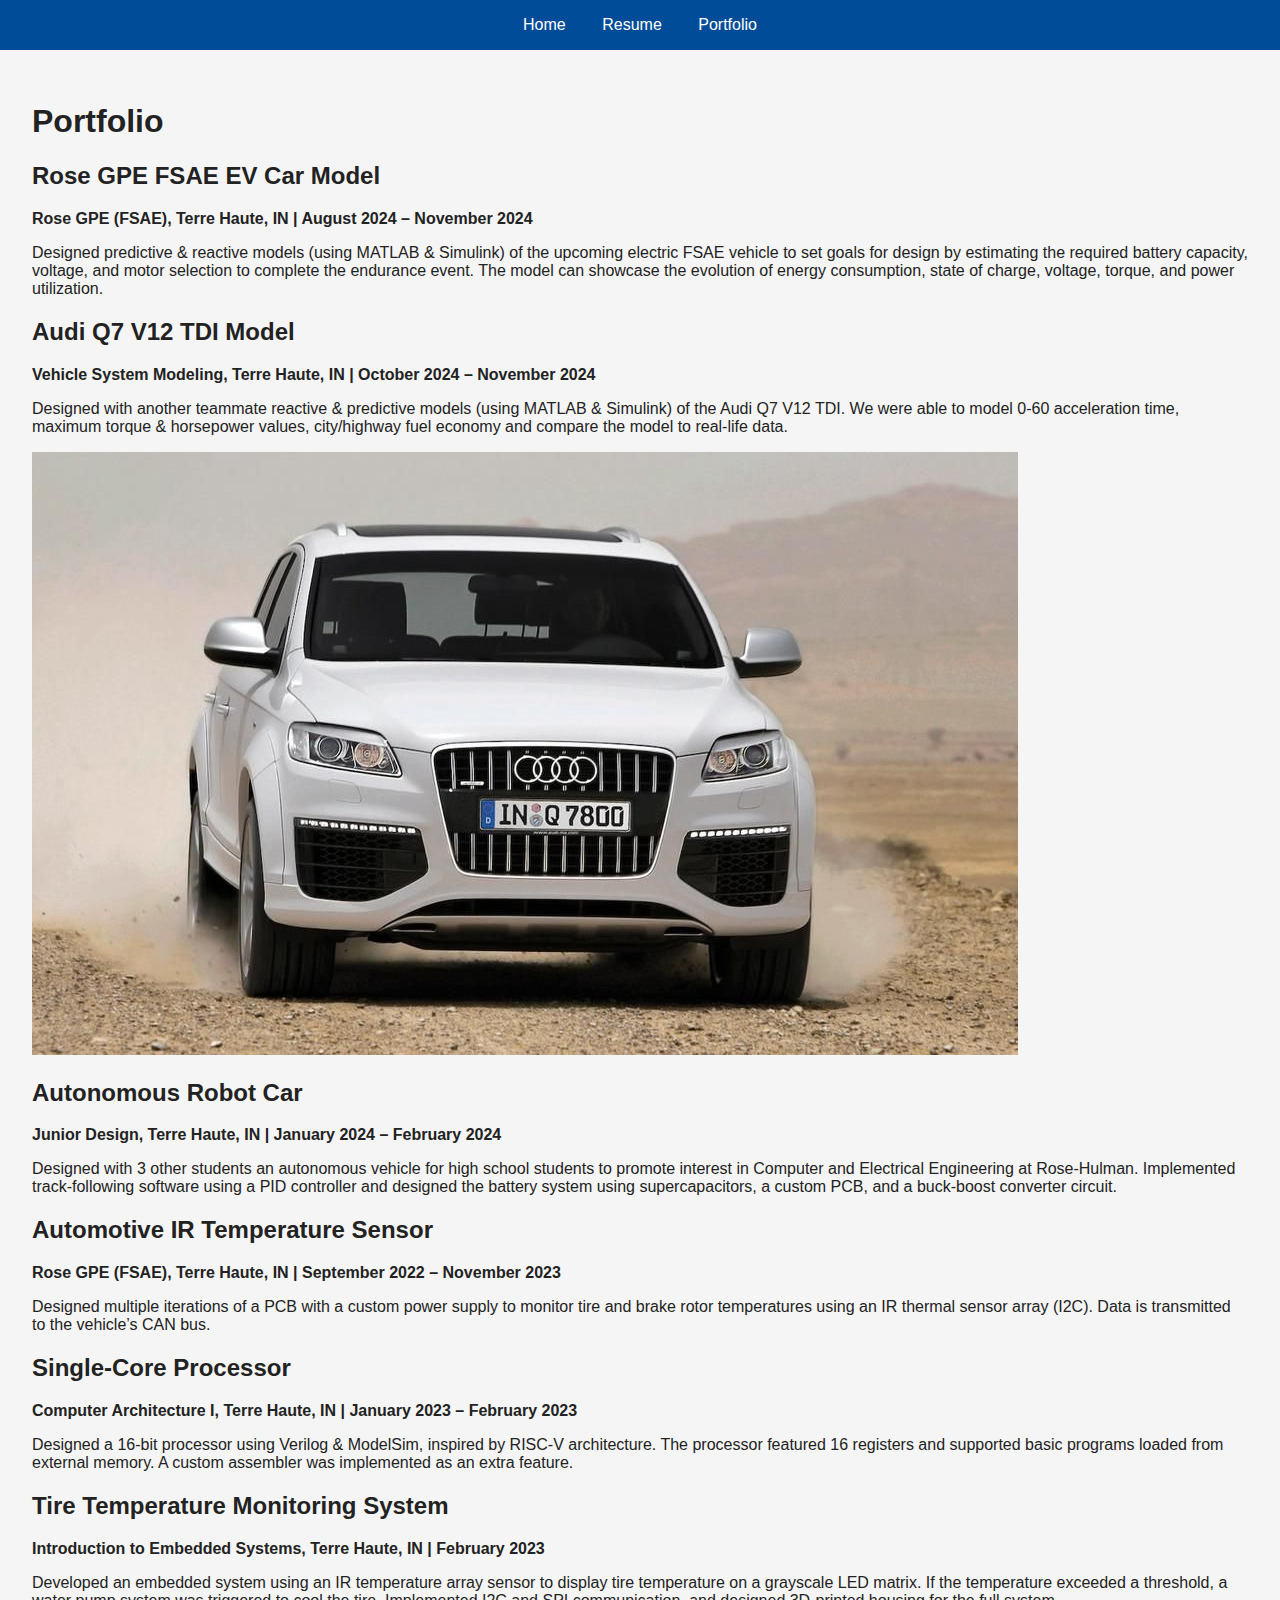
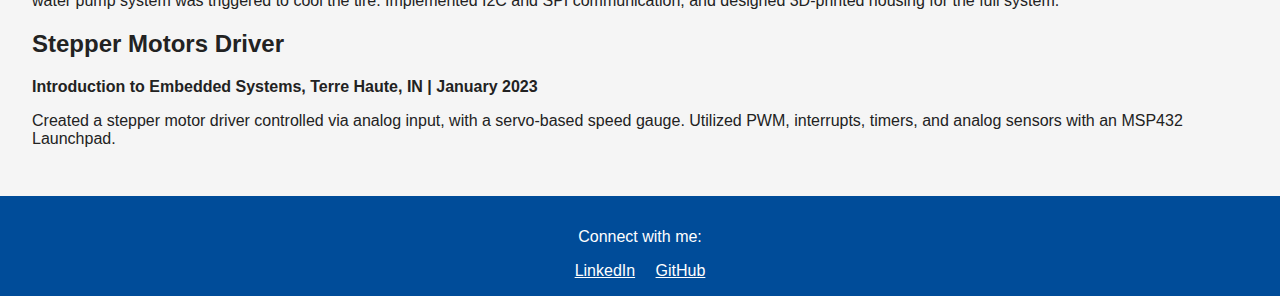
<file: portfolio.html>
<!DOCTYPE html>
<html lang="en">
<head>
  <meta charset="UTF-8" />
  <meta name="viewport" content="width=device-width, initial-scale=1.0"/>
  <title>Portfolio | Your Name</title>
  <link rel="stylesheet" href="styles/styles.css" />
</head>
<body>
  <header>
    <nav>
      <a href="index.html">Home</a>
      <a href="resume.html">Resume</a>
      <a href="portfolio.html">Portfolio</a>
    </nav>
  </header>

  <main>
    <section>
      <h1>Portfolio</h1>

      <article>
        <h2>Rose GPE FSAE EV Car Model</h2>
        <p><strong>Rose GPE (FSAE), Terre Haute, IN | August 2024 – November 2024</strong></p>
        <p>
          Designed predictive & reactive models (using MATLAB & Simulink) of the upcoming electric FSAE vehicle to set goals for design by estimating the required battery capacity, voltage, and motor selection to complete the endurance event. The model can showcase the evolution of energy consumption, state of charge, voltage, torque, and power utilization.
        </p>
      </article>

      <article>
        <h2>Audi Q7 V12 TDI Model</h2>
        <p><strong>Vehicle System Modeling, Terre Haute, IN | October 2024 – November 2024</strong></p>
        <p>
          Designed with another teammate reactive & predictive models (using MATLAB & Simulink) of the Audi Q7 V12 TDI. We were able to model 0-60 acceleration time, maximum torque & horsepower values, city/highway fuel economy and compare the model to real-life data.
        </p>
        <img src="assets/audi.jpg" alt="Audi Q7 V12 TDI" />
      </article>

      <article>
        <h2>Autonomous Robot Car</h2>
        <p><strong>Junior Design, Terre Haute, IN | January 2024 – February 2024</strong></p>
        <p>
          Designed with 3 other students an autonomous vehicle for high school students to promote interest in Computer and Electrical Engineering at Rose-Hulman. Implemented track-following software using a PID controller and designed the battery system using supercapacitors, a custom PCB, and a buck-boost converter circuit.
        </p>
      </article>

      <article>
        <h2>Automotive IR Temperature Sensor</h2>
        <p><strong>Rose GPE (FSAE), Terre Haute, IN | September 2022 – November 2023</strong></p>
        <p>
          Designed multiple iterations of a PCB with a custom power supply to monitor tire and brake rotor temperatures using an IR thermal sensor array (I2C). Data is transmitted to the vehicle’s CAN bus.
        </p>
      </article>

      <article>
        <h2>Single-Core Processor</h2>
        <p><strong>Computer Architecture I, Terre Haute, IN | January 2023 – February 2023</strong></p>
        <p>
          Designed a 16-bit processor using Verilog & ModelSim, inspired by RISC-V architecture. The processor featured 16 registers and supported basic programs loaded from external memory. A custom assembler was implemented as an extra feature.
        </p>
      </article>

      <article>
        <h2>Tire Temperature Monitoring System</h2>
        <p><strong>Introduction to Embedded Systems, Terre Haute, IN | February 2023</strong></p>
        <p>
          Developed an embedded system using an IR temperature array sensor to display tire temperature on a grayscale LED matrix. If the temperature exceeded a threshold, a water pump system was triggered to cool the tire. Implemented I2C and SPI communication, and designed 3D-printed housing for the full system.
        </p>
      </article>

      <article>
        <h2>Stepper Motors Driver</h2>
        <p><strong>Introduction to Embedded Systems, Terre Haute, IN | January 2023</strong></p>
        <p>
          Created a stepper motor driver controlled via analog input, with a servo-based speed gauge. Utilized PWM, interrupts, timers, and analog sensors with an MSP432 Launchpad.
        </p>
      </article>

    </section>
  </main>

  <footer>
    <p>Connect with me:</p>
    <a href="https://www.linkedin.com/in/taha-benmoussa/" target="_blank">LinkedIn</a>
    <a href="https://github.com/rhit-benmouta" target="_blank">GitHub</a>
  </footer>
</body>
</html>
</file>
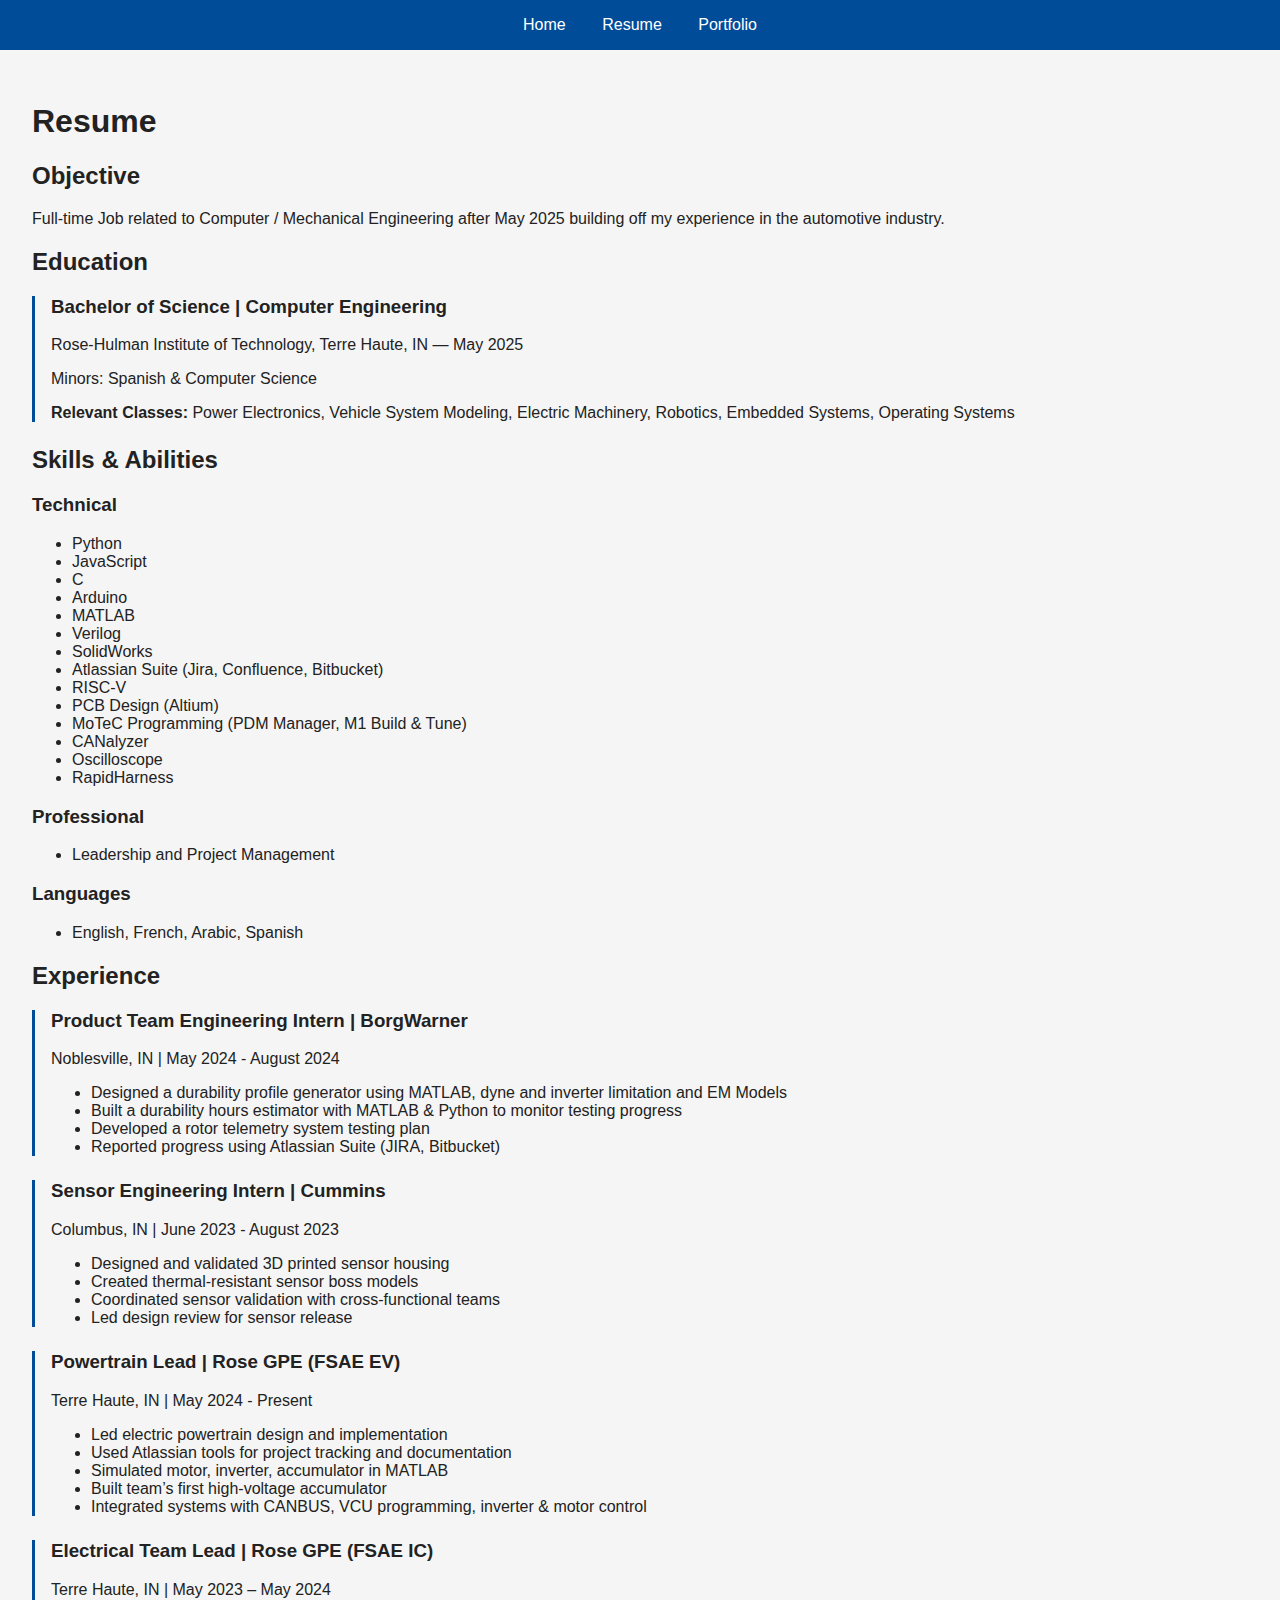
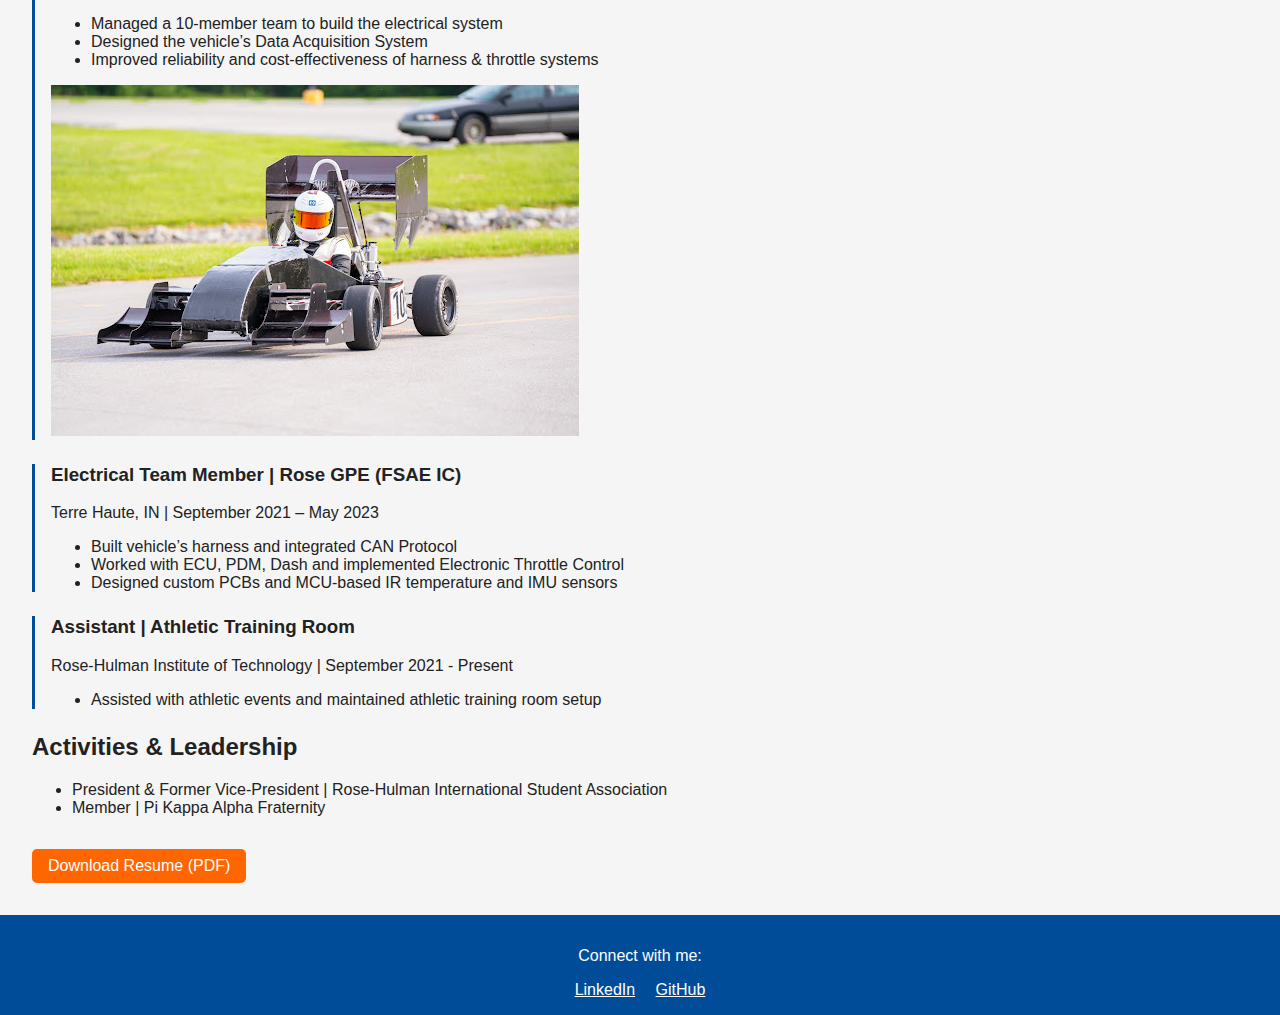
<file: resume.html>
<!DOCTYPE html>
<html lang="en">
<head>
  <meta charset="UTF-8" />
  <meta name="viewport" content="width=device-width, initial-scale=1.0"/>
  <title>Resume | Your Name</title>
  <link rel="stylesheet" href="styles/styles.css" />
</head>
<body>
  <header>
    <nav>
      <a href="index.html">Home</a>
      <a href="resume.html">Resume</a>
      <a href="portfolio.html">Portfolio</a>
    </nav>
  </header>

  <main>
    <section>
      <h1>Resume</h1>

      <h2>Objective</h2>
      <p>Full-time Job related to Computer / Mechanical Engineering after May 2025 building off my experience in the automotive industry.</p>

      <h2>Education</h2>
      <div class="timeline">
        <div>
          <h3>Bachelor of Science | Computer Engineering</h3>
          <p>Rose-Hulman Institute of Technology, Terre Haute, IN — May 2025</p>
          <p>Minors: Spanish & Computer Science</p>
          <p><strong>Relevant Classes:</strong> Power Electronics, Vehicle System Modeling, Electric Machinery, Robotics, Embedded Systems, Operating Systems</p>
        </div>
      </div>

      <h2>Skills & Abilities</h2>
      <h3>Technical</h3>
      <ul>
        <li>Python</li>
        <li>JavaScript</li>
        <li>C</li>
        <li>Arduino</li>
        <li>MATLAB</li>
        <li>Verilog</li>
        <li>SolidWorks</li>
        <li>Atlassian Suite (Jira, Confluence, Bitbucket)</li>
        <li>RISC-V</li>
        <li>PCB Design (Altium)</li>
        <li>MoTeC Programming (PDM Manager, M1 Build & Tune)</li>
        <li>CANalyzer</li>
        <li>Oscilloscope</li>
        <li>RapidHarness</li>
      </ul>

      <h3>Professional</h3>
      <ul>
        <li>Leadership and Project Management</li>
      </ul>

      <h3>Languages</h3>
      <ul>
        <li>English, French, Arabic, Spanish</li>
      </ul>

      <h2>Experience</h2>
      <div class="timeline">
        <div>
          <h3>Product Team Engineering Intern | BorgWarner</h3>
          <p>Noblesville, IN | May 2024 - August 2024</p>
          <ul>
            <li>Designed a durability profile generator using MATLAB, dyne and inverter limitation and EM Models</li>
            <li>Built a durability hours estimator with MATLAB & Python to monitor testing progress</li>
            <li>Developed a rotor telemetry system testing plan</li>
            <li>Reported progress using Atlassian Suite (JIRA, Bitbucket)</li>
          </ul>
        </div>

        <div>
          <h3>Sensor Engineering Intern | Cummins</h3>
          <p>Columbus, IN | June 2023 - August 2023</p>
          <ul>
            <li>Designed and validated 3D printed sensor housing</li>
            <li>Created thermal-resistant sensor boss models</li>
            <li>Coordinated sensor validation with cross-functional teams</li>
            <li>Led design review for sensor release</li>
          </ul>
        </div>

        <div>
          <h3>Powertrain Lead | Rose GPE (FSAE EV)</h3>
          <p>Terre Haute, IN | May 2024 - Present</p>
          <ul>
            <li>Led electric powertrain design and implementation</li>
            <li>Used Atlassian tools for project tracking and documentation</li>
            <li>Simulated motor, inverter, accumulator in MATLAB</li>
            <li>Built team’s first high-voltage accumulator</li>
            <li>Integrated systems with CANBUS, VCU programming, inverter & motor control</li>
          </ul>
        </div>

        <div>
          <h3>Electrical Team Lead | Rose GPE (FSAE IC)</h3>
          <p>Terre Haute, IN | May 2023 – May 2024</p>
          <ul>
            <li>Managed a 10-member team to build the electrical system</li>
            <li>Designed the vehicle’s Data Acquisition System</li>
            <li>Improved reliability and cost-effectiveness of harness & throttle systems</li>
          </ul>
          <img src="assets/rgp12.jpg" alt="RGP-012" />
        </div>

        <div>
          <h3>Electrical Team Member | Rose GPE (FSAE IC)</h3>
          <p>Terre Haute, IN | September 2021 – May 2023</p>
          <ul>
            <li>Built vehicle’s harness and integrated CAN Protocol</li>
            <li>Worked with ECU, PDM, Dash and implemented Electronic Throttle Control</li>
            <li>Designed custom PCBs and MCU-based IR temperature and IMU sensors</li>
          </ul>
        </div>

        <div>
          <h3>Assistant | Athletic Training Room</h3>
          <p>Rose-Hulman Institute of Technology | September 2021 - Present</p>
          <ul>
            <li>Assisted with athletic events and maintained athletic training room setup</li>
          </ul>
        </div>
      </div>

      <h2>Activities & Leadership</h2>
      <ul>
        <li>President & Former Vice-President | Rose-Hulman International Student Association</li>
        <li>Member | Pi Kappa Alpha Fraternity</li>
      </ul>

      <a href="assets/resume.pdf" download class="button">Download Resume (PDF)</a>
    </section>
  </main>

  <footer>
    <p>Connect with me:</p>
    <a href="https://www.linkedin.com/in/taha-benmoussa/" target="_blank">LinkedIn</a>
    <a href="https://github.com/rhit-benmouta" target="_blank">GitHub</a>
  </footer>
</body>
</html>
</file>
<file: styles/styles.css>
:root {
    --primary-color: #004c99;
    --accent-color: #ff6600;
    --bg-color: #f5f5f5;
    --text-color: #222;
    --visited-color: #800080;
  }
  
  body {
    font-family: sans-serif;
    background: var(--bg-color);
    color: var(--text-color);
    margin: 0;
    padding: 0;
  }
  
  header, footer {
    background: var(--primary-color);
    color: white;
    padding: 1rem;
    text-align: center;
  }
  
  nav a {
    margin: 0 1rem;
    color: white;
    text-decoration: none;
  }
  
  nav a:hover {
    text-decoration: underline;
  }
  
  footer a {
    color: white;
    margin: 0 0.5rem;
  }
  
  footer a:hover {
    color: var(--accent-color);
  }
  
  a:visited {
    color: var(--visited-color);
  }
  
  main {
    padding: 2rem;
  }
  
  .profile-pic {
    max-width: 200px;
    border-radius: 50%;
  }
  
  .button {
    display: inline-block;
    background: var(--accent-color);
    color: white;
    padding: 0.5rem 1rem;
    text-decoration: none;
    border-radius: 5px;
    margin-top: 1rem;
  }
  
  .button:hover {
    background: #e65c00;
  }
  
  .grid {
    display: grid;
    grid-template-columns: repeat(auto-fill, minmax(280px, 1fr));
    gap: 1.5rem;
  }
  
  .project-card {
    background: white;
    border-radius: 10px;
    padding: 1rem;
    box-shadow: 0 2px 6px rgba(0, 0, 0, 0.1);
  }
  
  .timeline > div {
    margin-bottom: 1.5rem;
    padding-left: 1rem;
    border-left: 3px solid var(--primary-color);
  }  

body.dark {
    background: #222;
    color: #eee;
  }
  body.dark header, body.dark footer {
    background: #111;
  }
</file>
